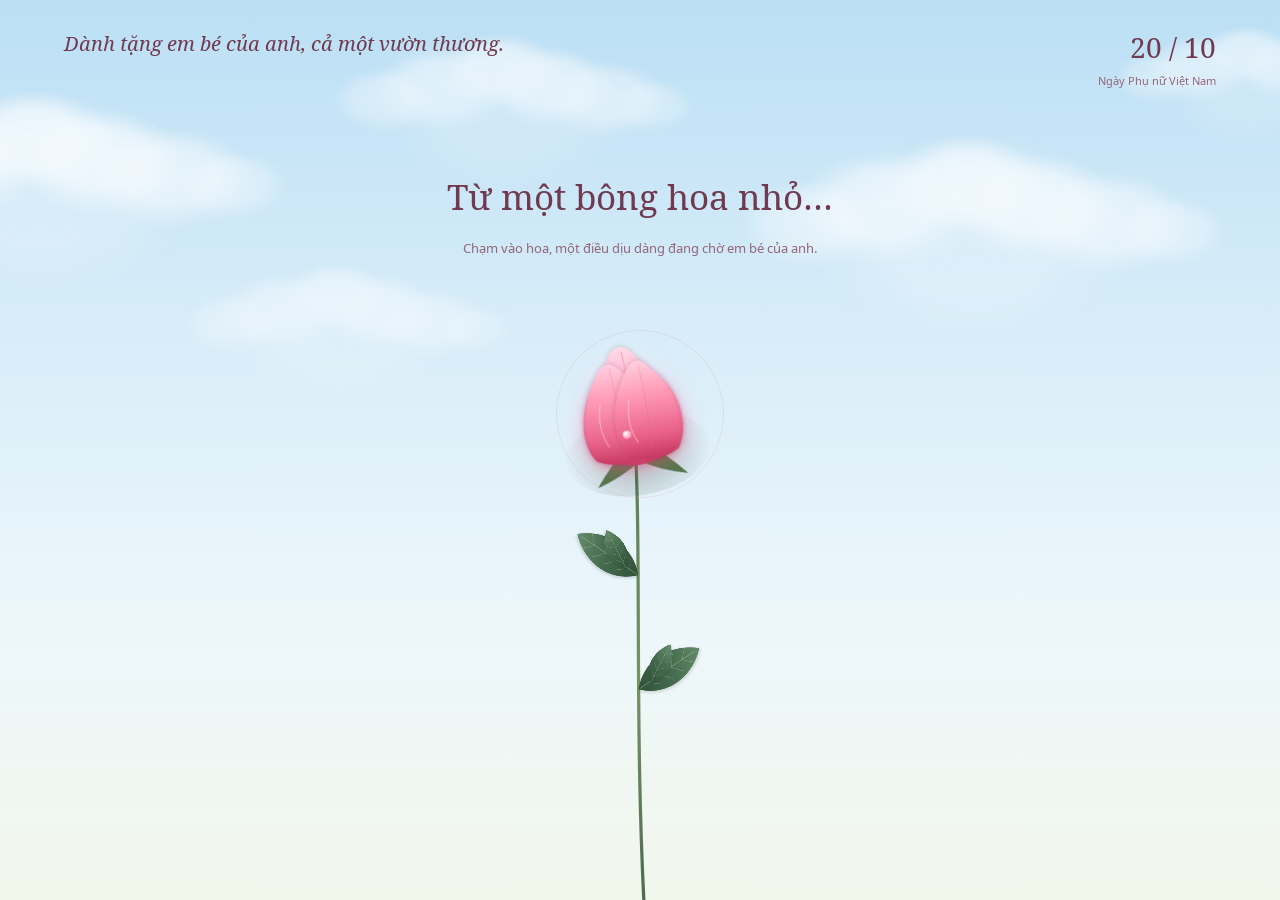
<file: garden.html>
<!DOCTYPE html>
<html lang="vi">
<head>
  <meta charset="UTF-8">
  <meta name="viewport" content="width=device-width, initial-scale=1.0">
  <meta name="theme-color" content="#bbdff5">
  <meta name="description" content="Chạm một bông tulip, đánh thức cả khu vườn và nhận một lời chúc dịu dàng ngày 20/10.">
  <title>Cả một vườn thương · 20/10</title>
  <link rel="preload" href="./assets/fonts/noto-serif-regular.woff2" as="font" type="font/woff2" crossorigin>
  <link rel="preload" href="./assets/fonts/noto-sans-regular.woff2" as="font" type="font/woff2" crossorigin>
  <style>
    @font-face {
      font-family: "Noto Serif";
      src: url("./assets/fonts/noto-serif-regular.woff2") format("woff2");
      font-style: normal; font-weight: 400; font-display: swap;
    }
    @font-face {
      font-family: "Noto Serif";
      src: url("./assets/fonts/noto-serif-italic.woff2") format("woff2");
      font-style: italic; font-weight: 400; font-display: swap;
    }
    @font-face {
      font-family: "Noto Sans";
      src: url("./assets/fonts/noto-sans-regular.woff2") format("woff2");
      font-style: normal; font-weight: 400; font-display: swap;
    }
    :root {
      color-scheme: light;
      --sky: #bbdff5;
      --ink: #703a50;
      --muted: #936779;
      --rose: #c66388;
      --leaf: #6c8b71;
      --paper: #fffdfc;
      --font-letter: "Noto Serif", serif;
      font-family: "Noto Sans", sans-serif;
      color: var(--ink);
      font-synthesis: none;
    }
    * { box-sizing: border-box; }
    [hidden] { display: none !important; }
    html, body { margin: 0; min-width: 280px; min-height: 100%; }
    body { background: var(--sky); -webkit-tap-highlight-color: transparent; }
    button { font: inherit; color: inherit; cursor: pointer; touch-action: manipulation; }
    button:focus-visible, input:focus-visible, textarea:focus-visible { outline: 2px solid var(--ink); outline-offset: 4px; }
    .garden {
      position: relative; min-height: 560px; height: 100svh; overflow: hidden;
      isolation: isolate;
      background: linear-gradient(180deg, #bbdff5 0%, #d8edf9 37%, #edf7fb 70%, #f2f7ec 100%);
    }
    .garden::after {
      content: ""; position: absolute; inset: 0; z-index: -2; pointer-events: none;
      background: radial-gradient(ellipse at 50% 110%, #d7e8caaa, transparent 58%);
      opacity: 0; transition: opacity 4s;
    }
    .garden.is-growing::after { opacity: 1; }
    .page-header {
      position: absolute; top: max(28px, env(safe-area-inset-top));
      left: clamp(24px, 5vw, 76px); right: clamp(24px, 5vw, 76px);
      display: flex; align-items: start; justify-content: space-between; gap: 24px;
      pointer-events: none;
    }
    .dedication { margin: 0; font: italic 20px/1.6 var(--font-letter); }
    .date { margin: 0; text-align: right; font-size: 11px; line-height: 1.7; color: var(--muted); }
    .date span { display: block; font: 28px/1.4 var(--font-letter); color: var(--ink); margin-bottom: 5px; }
    #flowers { position: absolute; inset: 0; z-index: -1; width: 100%; height: 100%; }
    .flower-button {
      position: absolute; left: 50%; top: 46%; transform: translate(-50%, -50%);
      width: 184px; height: 184px; border: 0; border-radius: 50%; background: transparent;
    }
    .flower-button::after {
      content: ""; position: absolute; inset: 8px; border: 1px solid #d69ab23b; border-radius: 50%;
      transition: transform .5s, border-color .5s;
    }
    .flower-button:hover::after { transform: scale(1.13); border-color: #c6638888; }
    .intro {
      position: absolute; left: 24px; right: 24px; top: 19%; text-align: center;
      transition: opacity .65s, transform .65s; pointer-events: none;
    }
    h1 { margin: 0; font: 400 clamp(25px, 3vw, 35px)/1.5 var(--font-letter); }
    .intro p { margin: 13px 0 0; font-size: 13px; line-height: 1.7; color: var(--muted); }
    .is-growing .intro { opacity: 0; transform: translateY(12px); }
    .progress {
      position: absolute; bottom: 36px; left: 20px; right: 20px; margin: 0;
      text-align: center; font: italic 17px/1.7 var(--font-letter);
      opacity: 0; transition: opacity .6s; pointer-events: none;
      text-shadow: 0 1px 12px #fff, 0 1px 8px #fff;
    }
    .is-growing:not(.is-ready) .progress { opacity: 1; }
    .garden-actions {
      position: absolute; bottom: max(24px, env(safe-area-inset-bottom)); left: 0; right: 0;
      display: flex; justify-content: center; flex-wrap: wrap; gap: 12px; padding: 0 16px;
    }
    .garden-actions button {
      border: 1px solid #dcb9c8; background: #fffdfcf2; border-radius: 30px;
      padding: 12px 20px; font-size: 12px; box-shadow: 0 3px 16px #76364d0c;
    }
    .garden-actions button:hover { background: #fae7ef; }
    dialog {
      width: min(480px, calc(100% - 36px)); max-height: calc(100svh - 36px);
      padding: 0; border: 0; overflow: auto; background: var(--paper); color: var(--ink);
      box-shadow: 0 24px 100px #69394d24, 0 2px 10px #69394d12;
      scrollbar-width: none;
      -ms-overflow-style: none;
    }
    dialog::-webkit-scrollbar { display: none; }
    dialog::backdrop { background: #eaf5fc3d; backdrop-filter: blur(3px); }
    dialog[open] { animation: unfold 1s cubic-bezier(.2,.8,.2,1) both; }
    .letter { position: relative; padding: 38px 42px 28px; text-align: center; }
    .letter::before { content: ""; position: absolute; inset: 10px; border: 1px solid #eed6e1; pointer-events: none; }
    .close-card { position: absolute; top: 15px; right: 16px; width: 34px; height: 34px; border: 0; background: transparent; font-size: 25px; }
    .letter-date { margin: 2px 0 20px; font: 24px/1.4 var(--font-letter); color: var(--rose); }
    .letter-date span { display: inline-block; width: 1px; height: 27px; background: #d9aec1; transform: rotate(24deg); margin: 0 15px -5px; }
    .letter-sprig { display: block; margin: 0 auto 17px; width: 75px; height: 55px; }
    .recipient { font: italic 17px/1.7 var(--font-letter); margin: 0 0 13px; }
    h2 { font: 400 clamp(26px, 5vw, 32px)/1.5 var(--font-letter); margin: 0 0 24px; text-wrap: balance; }
    .message { font-size: 14px; line-height: 1.95; margin: 0 0 15px; text-wrap: pretty; }
    .signature { margin: 24px 0; font: italic 17px/1.8 var(--font-letter); }
    .recipient, h2, .message, .signature { overflow-wrap: anywhere; }
    h2, .message, .signature { white-space: pre-wrap; }
    .letter-actions { display: flex; flex-wrap: wrap; justify-content: center; gap: 12px 20px; }
    .view-garden { position: relative; border: 0; border-bottom: 1px solid #cba1b2; padding: 7px 2px; background: transparent; font-size: 12px; }
    .card-editor { text-align: left; }
    .card-editor h2 { text-align: center; margin-bottom: 20px; font-size: 25px; }
    .card-editor label { display: block; margin: 16px 0 7px; font-size: 13px; }
    .card-editor input, .card-editor textarea {
      display: block; width: 100%; min-width: 0; padding: 10px 12px;
      border: 1px solid #dcb9c8; border-radius: 4px; background: #fff9fb;
      color: var(--ink); font: 16px/1.6 "Noto Sans", sans-serif;
    }
    .card-editor textarea { resize: vertical; }
    .editor-hint, .card-status { color: var(--muted); font-size: 12px; line-height: 1.7; }
    .card-status { margin: 0; }
    .card-status:not(:empty) { margin-top: 16px; }
    .editor-actions { display: flex; align-items: center; flex-wrap: wrap; gap: 20px; margin-top: 20px; }
    .save-card { border: 1px solid var(--ink); border-radius: 24px; padding: 11px 18px; background: var(--ink); color: var(--paper); font-size: 13px; }
    .noscript { position: absolute; top: 30%; left: 20px; right: 20px; text-align: center; line-height: 1.8; }
    @keyframes unfold { from { opacity: 0; transform: translateY(35px) rotate(-2deg) scale(.94); } to { opacity: 1; transform: none; } }
    @media (max-width: 600px) {
      .dedication { font-size: 18px; max-width: 150px; }
      .date { max-width: 130px; font-size: 10px; }
      .date span { font-size: 25px; }
      .letter { padding: 35px 26px 25px; }
      .intro { top: 18%; }
      h1 { font-size: clamp(23px, 5.8vw, 28px); }
    }
    @media (max-height: 600px) and (min-width: 600px) {
      .garden { min-height: 360px; }
      .intro { top: 38%; right: auto; width: 30%; text-align: left; }
      h1 { font-size: 24px; }
      .intro p { margin-top: 6px; }
      .page-header { top: 20px; }
    }
    @media (prefers-reduced-motion: reduce) {
      *, *::before, *::after { animation: none !important; transition: none !important; }
    }
  </style>
</head>
<body>
  <main class="garden" id="garden">
    <header class="page-header">
      <p class="dedication">Dành tặng em bé của anh, cả một vườn thương.</p>
      <p class="date"><span>20 / 10</span>Ngày Phụ nữ Việt Nam</p>
    </header>
    <canvas id="flowers" aria-hidden="true"></canvas>
    <button class="flower-button" id="bloom" type="button" aria-label="Chạm để cả vườn tulip nở" aria-describedby="introHint"></button>
    <div class="intro" id="intro">
      <h1>Từ một bông hoa nhỏ…</h1>
      <p id="introHint">Chạm vào hoa, một điều dịu dàng đang chờ em bé của anh.</p>
    </div>
    <p class="progress" id="status" role="status" aria-live="polite" aria-atomic="true"></p>
    <nav class="garden-actions" id="actions" aria-label="Vườn hoa và thiệp" hidden>
      <button id="readCard" type="button" aria-haspopup="dialog" aria-controls="wishCard">Đọc lại thiệp</button>
      <button id="replay" type="button">Cho hoa nở lại</button>
    </nav>
    <dialog id="wishCard" aria-labelledby="cardTitle">
      <article class="letter">
        <button class="close-card" id="closeCard" type="button" aria-label="Đóng thiệp">×</button>
        <p class="letter-date">20<span aria-hidden="true"></span>10</p>
        <svg class="letter-sprig" viewBox="0 0 90 64" fill="none" aria-hidden="true">
          <path d="M45 59 Q41 40 46 21 M44 49 Q25 47 23 35 Q39 33 44 49 M44 40 Q60 39 65 28 Q51 28 44 40" stroke="#78947a" stroke-width="1.2" fill="#dfe9d9"/>
          <g fill="#ecc1d2" stroke="#c9789a" stroke-width=".6">
            <ellipse cx="39" cy="17" rx="8" ry="12" transform="rotate(-40 39 17)"/>
            <ellipse cx="52" cy="17" rx="8" ry="12" transform="rotate(40 52 17)"/>
            <ellipse cx="45" cy="15" rx="8" ry="12"/>
            <path d="M30 19 Q44 17 45 30 Q33 32 30 19 M60 19 Q46 17 45 30 Q58 32 60 19"/>
          </g>
        </svg>
        <div id="cardReading">
          <p class="recipient">Gửi <span id="cardRecipient">Em bé của anh</span>,</p>
          <h2 id="cardTitle">Chúc em bé một ngày thật hạnh phúc và vui vẻ</h2>
          <div id="cardMessage">
            <p class="message">Nhân ngày 20/10 này anh chúc em bé yêu của anh sẽ trở nên dễ thương nè, xinh đẹp hơn nè, và cũng sẽ có thật nhiều niềm vui trong cuộc sống hơn.</p>
            <p class="message">Cảm ơn em bé vì đã đồng hành cùng anh những lúc anh khó khăn, luôn an ủi động viên anh nhiều hơn, mong rằng sau này dù có ra sao tụi mình vẫn yêu nhau như vậy thậm chí nhiều hơn nữa</p>
            <p class="message">Anh yêu em bé của anh nhìu lắm ó &lt;3</p>
          </div>
          <p class="signature" id="cardSignature">Kí tên Người mà em yêu : Việt Anh</p>
          <div class="letter-actions">
            <button class="view-garden" id="viewGarden" type="button" autofocus>Ngắm vườn hoa</button>
            <button class="view-garden" id="editCard" type="button">Viết lời chúc riêng</button>
          </div>
        </div>
        <form class="card-editor" id="cardEditor" hidden>
          <h2 id="editorTitle">Viết chút yêu thương</h2>
          <label for="recipientInput">Gửi đến</label>
          <input id="recipientInput" name="recipient" maxlength="60" required autocomplete="off">
          <label for="titleInput">Tiêu đề thiệp</label>
          <textarea id="titleInput" name="title" rows="2" maxlength="160" required></textarea>
          <label for="messageInput">Lời chúc 20/10</label>
          <textarea id="messageInput" name="message" rows="7" maxlength="3000" required></textarea>
          <label for="signatureInput">Chữ ký</label>
          <input id="signatureInput" name="signature" maxlength="120" required autocomplete="off">
          <p class="editor-hint">Lời chúc được lưu trên trình duyệt này. Cách một dòng để bắt đầu đoạn mới.</p>
          <div class="editor-actions">
            <button class="save-card" type="submit">Lưu lời chúc</button>
            <button class="view-garden" id="cancelEdit" type="button">Hủy</button>
          </div>
        </form>
        <p class="card-status" id="cardStatus" role="status" aria-live="polite"></p>
      </article>
    </dialog>
    <noscript><p class="noscript">Bật JavaScript để chạm vào hoa và mở thiệp nhé.<br>Chúc em bé của anh ngày 20/10 thật hạnh phúc và vui vẻ!</p></noscript>
  </main>
  <script src="./garden-botany.js"></script>
  <script src="./garden-card.js"></script>
  <script>
    (() => {
      'use strict';
      const garden = document.getElementById('garden');
      const canvas = document.getElementById('flowers');
      const ctx = canvas.getContext('2d');
      const bloomButton = document.getElementById('bloom');
      const card = document.getElementById('wishCard');
      const actions = document.getElementById('actions');
      const status = document.getElementById('status');
      const motion = matchMedia('(prefers-reduced-motion: reduce)');
      const TAU = Math.PI * 2;
      const clamp = n => Math.max(0, Math.min(1, n));
      const ease = n => 1 - Math.pow(1 - clamp(n), 3);
      let seed = 2010;
      const random = () => { seed = seed * 16807 % 2147483647; return (seed - 1) / 2147483646; };
      const { createTulipSprite, createTulipBudSprite, drawBotanicalLeaf } = window.GardenBotany;
      const paletteKeys = ['sweetBlush', 'pastelPink', 'creamPeach', 'pearlVintage', 'berryRomance', 'paleGreen', 'skyBlue', 'pearlWhite'];
      // Bake the soft focus and bloom into the sprites once, keeping the live scene light.
      function softenPetals(source, logicalSize, radius) {
        const image = document.createElement('canvas');
        image.width = source.width; image.height = source.height;
        const c = image.getContext('2d');
        const pixelRatio = source.width / logicalSize;
        c.globalAlpha = .3;
        c.filter = `blur(${radius * .13 * pixelRatio}px) brightness(1.35)`;
        c.drawImage(source, 0, 0);
        c.globalAlpha = 1;
        c.filter = `blur(${radius * .009 * pixelRatio}px) brightness(1.06)`;
        c.drawImage(source, 0, 0);
        return image;
      }
      // Cache the layered tulips at the sizes used in this scene.
      // Fully open flowers need only one draw instead of repainting every petal each frame.
      function prepareTulip(config) {
        const tulip = createTulipSprite(config);
        tulip.whorlCanvases = tulip.whorlCanvases.map(layer => softenPetals(layer, tulip.logicalSize, tulip.radius));
        const openCanvas = document.createElement('canvas');
        openCanvas.width = tulip.baseCanvas.width;
        openCanvas.height = tulip.baseCanvas.height;
        const c = openCanvas.getContext('2d');
        c.drawImage(tulip.baseCanvas, 0, 0);
        tulip.whorlCanvases.forEach(layer => c.drawImage(layer, 0, 0));
        return { ...tulip, openCanvas };
      }
      const sprites = paletteKeys.flatMap((paletteKey, i) => ['garden', 'classic', 'peony'].map((variety, j) => prepareTulip({
        radius: 46, paletteKey, variety, seed: 2010 + i * 107 + j * 41,
        tiltX: (j - 1) * .65, tiltY: -.2 + (i % 5) * .08, hasDewdrop: j === 0
      })));
      const heroSprite = prepareTulip({ radius: 86, paletteKey: 'sweetBlush', variety: 'garden', tiltX: -.22, tiltY: -.3, seed: 2010, hasDewdrop: true });
      const budSprites = paletteKeys.map(paletteKey => {
        const bud = createTulipBudSprite({ paletteKey });
        return { ...bud, canvas: softenPetals(bud.canvas, bud.logicalSize, bud.radius) };
      });
      const leafCanvas = document.createElement('canvas');
      leafCanvas.width = 300; leafCanvas.height = 200;
      const leafContext = leafCanvas.getContext('2d');
      leafContext.scale(2, 2);
      drawBotanicalLeaf(leafContext, 20, 50, 0, 100, 31);
      // Soft cloud puffs are painted once, then drift behind the flowers.
      const cloudCanvas = document.createElement('canvas');
      cloudCanvas.width = 720; cloudCanvas.height = 360;
      const cloudContext = cloudCanvas.getContext('2d');
      const cloudPuffs = [
        [125, 164, 92, .52], [225, 143, 119, .67], [333, 112, 104, .81],
        [420, 141, 111, .75], [519, 163, 108, .61], [600, 174, 75, .43],
        [340, 183, 219, .3]
      ];
      cloudPuffs.forEach(([x, y, radius, opacity]) => {
        cloudContext.save(); cloudContext.translate(x, y); cloudContext.scale(1, .64);
        const puff = cloudContext.createRadialGradient(0, -radius * .12, radius * .16, 0, 0, radius);
        puff.addColorStop(0, `rgba(255,255,255,${opacity})`);
        puff.addColorStop(.48, `rgba(255,255,255,${opacity * .87})`);
        puff.addColorStop(.8, `rgba(255,255,255,${opacity * .3})`);
        puff.addColorStop(1, 'rgba(255,255,255,0)');
        cloudContext.fillStyle = puff; cloudContext.beginPath(); cloudContext.arc(0, 0, radius, 0, TAU); cloudContext.fill();
        cloudContext.restore();
      });
      const clouds = [
        { x: .04, y: .17, size: .42, opacity: .82, speed: 2.7 },
        { x: .4, y: .09, size: .32, opacity: .67, speed: 3.8 },
        { x: .77, y: .22, size: .43, opacity: .78, speed: 2.2 },
        { x: .27, y: .34, size: .29, opacity: .52, speed: 4.1 },
        { x: .98, y: .07, size: .25, opacity: .59, speed: 3.1 }
      ];
      const whorlDelays = [0, .12, .24, .34];
      const closedScales = [.44, .36, .28, .38];
      const twistAngles = [0, 0, 0, 0];
      const flowers = [];
      // Distant flowers are smaller and paler; foreground flowers grow taller and fuller.
      for (let row = 0; row < 5; row++) {
        const count = 24 + row * 2;
        for (let i = 0; i < count; i++) {
          const x = (i + random()) / count;
          flowers.push({
            x, y: .49 + row * .092 + (random() - .5) * .22, depth: row,
            radius: 17 + row * 5 + random() * 15,
            stem: .18 + random() * .22,
            bend: (random() - .5) * 65,
            phase: random() * TAU, rotation: (random() - .5) * .9,
            sprite: Math.floor(random() * sprites.length),
            delay: .3 + Math.abs(x - .5) * 4.2 + row * .36 + random() * .9,
            alpha: .6 + row * .1, tilt: .8 + random() * .2,
            offsetX: 0, offsetY: 0, hover: 0
          });
        }
      }
      // Keep some flowers as closed buds, scattered through all five depth layers.
      for (let i = 0; i < 20; i++) {
        const row = Math.floor(i / 4);
        flowers.push({
          x: (i % 4 + .25 + random() * .5) / 4,
          y: .45 + row * .087 + (random() - .5) * .065,
          depth: row, radius: 13 + row * 2.5 + random() * 4,
          stem: .2 + random() * .15, bend: (random() - .5) * 45,
          phase: random() * TAU, rotation: (random() - .5) * .5,
          bud: true, sprite: i * 3 % budSprites.length,
          delay: .6 + random() * 2.4 + row * .4,
          alpha: .75 + row * .06, tilt: 1,
          offsetX: 0, offsetY: 0, hover: 0
        });
      }
      flowers.sort((a, b) => a.depth - b.depth);
      const petals = Array.from({ length: 18 }, () => ({ x: random(), y: random(), phase: random() * TAU, size: 3 + random() * 4, speed: 9 + random() * 12 }));
      const hero = { x: .5, y: .46, radius: 76, stem: .25, bend: 5, phase: 0, rotation: -.15, tilt: .95, offsetX: 0, offsetY: 0, hover: 0 };
      const pointer = { x: -1000, y: -1000 };
      let width = 0, height = 0, scale = 1, frame = 0, lastFrame = 0;
      let sceneTime = 0;
      let state = 'idle', started = 0, pausedAt = 0;

      function leaf(x, y, direction, size, flutter) {
        ctx.save(); ctx.translate(x, y); ctx.scale(direction, 1); ctx.rotate(-.58 + flutter);
        ctx.drawImage(leafCanvas, -size * .2, -size * .5, size * 1.5, size);
        ctx.restore();
      }

      function drawFlower(f, growth, time, smoothing, isHero = false) {
        if (growth <= 0) return;
        const p = ease(growth);
        const x = f.x * width;
        const targetY = f.y * height;
        const root = Math.max(height * 1.04, targetY + f.stem * height);
        const y = root - (root - targetY) * p;
        // A traveling breeze bends taller stems more, with a small individual flutter.
        const wind = motion.matches ? 0 : Math.sin(time * .00125 + f.x * 4.5) * .72 + Math.sin(time * .002 + f.phase) * .28;
        const lean = wind * (isHero ? .06 : .048);
        const sway = Math.sin(lean) * (root - y) * p;
        const r = f.radius * scale;
        const dx = x - pointer.x, dy = y - pointer.y;
        const distance = Math.hypot(dx, dy);
        const proximity = !motion.matches && !card.open ? clamp(1 - distance / (r * 2.3)) : 0;
        f.offsetX += ((dx / (distance || 1)) * proximity * r * .13 - f.offsetX) * smoothing;
        f.offsetY += ((dy / (distance || 1)) * proximity * r * .08 - f.offsetY) * smoothing;
        f.hover += (proximity - f.hover) * smoothing;
        const headX = x + sway + f.offsetX;
        const headY = y + (1 - Math.cos(lean)) * (root - y) + f.offsetY;
        const baseX = x + f.bend * scale;
        const controlX1 = x - f.bend * scale + sway * .15;
        const controlY1 = root - (root - headY) * .4;
        const controlX2 = headX + 8 * scale + sway * .12;
        const controlY2 = headY + (root - headY) * .22;
        ctx.save(); ctx.globalAlpha = isHero ? 1 : Math.min(1, f.alpha) * clamp(growth * 3);
        const stemColor = ctx.createLinearGradient(baseX - 2, root, headX + 2, headY);
        stemColor.addColorStop(0, '#46664c'); stemColor.addColorStop(.5, '#789265'); stemColor.addColorStop(1, '#587b53');
        ctx.strokeStyle = stemColor;
        ctx.lineWidth = isHero ? 2.8 * scale : Math.max(1, r * .05);
        ctx.lineCap = 'round';
        ctx.beginPath(); ctx.moveTo(baseX, root);
        ctx.bezierCurveTo(controlX1, controlY1, controlX2, controlY2, headX, headY);
        ctx.stroke();
        if (growth > .15) {
          // Attach each leaf to the actual curved stem so the whole plant moves together.
          (isHero ? [.42, .64] : [.38, .64]).forEach((t, i) => {
            const u = 1 - t;
            const lx = u ** 3 * baseX + 3 * u * u * t * controlX1 + 3 * u * t * t * controlX2 + t ** 3 * headX;
            const ly = u ** 3 * root + 3 * u * u * t * controlY1 + 3 * u * t * t * controlY2 + t ** 3 * headY;
            const length = r * (isHero ? .85 : .95) * p;
            leaf(lx, ly, i ? -1 : 1, length, wind * .085);
            if (isHero) leaf(lx + (i ? -10 : 10) * scale, ly - 5 * scale, i ? -1 : 1, length * .6, -.5 + wind * .09);
          });
        }
        ctx.translate(headX, headY);
        ctx.rotate(f.rotation + wind * .095 + f.offsetX * .003);
        const breath = motion.matches ? 1 : 1 + Math.sin(time * .0014 + f.phase) * .008;
        ctx.scale(breath * (1 + f.hover * .04), f.tilt * breath * (1 + f.hover * .04));
        if (f.bud) {
          const bud = budSprites[f.sprite];
          const size = bud.logicalSize * r / bud.radius;
          ctx.scale(.4 + p * .6, .4 + p * .6);
          ctx.drawImage(bud.canvas, -size / 2, -size / 2, size, size);
          ctx.restore();
          return;
        }
        const rose = isHero ? heroSprite : sprites[f.sprite];
        const size = rose.logicalSize * r / rose.radius;
        if (growth >= 1) {
          ctx.drawImage(rose.openCanvas, -size / 2, -size / 2, size, size);
        } else {
          ctx.save(); ctx.scale(.5 + p * .5, .5 + p * .5);
          ctx.drawImage(rose.baseCanvas, -size / 2, -size / 2, size, size); ctx.restore();
          rose.whorlCanvases.forEach((layer, i) => {
            const open = ease((growth - whorlDelays[i]) / (1 - whorlDelays[i]));
            const unfurl = closedScales[i] + (1 - closedScales[i]) * open;
            ctx.save(); ctx.rotate((1 - open) * twistAngles[i]);
            ctx.scale(unfurl, unfurl * (.78 + open * .22));
            ctx.drawImage(layer, -size / 2, -size / 2, size, size); ctx.restore();
          });
        }
        ctx.restore();
      }

      function drawPetals(elapsed, time) {
        ctx.save();
        petals.forEach(petal => {
          const x = ((petal.x * width + time * .009 + Math.sin(time * .0006 + petal.phase) * 35) % (width + 60)) - 30;
          const y = ((petal.y * height + time * petal.speed * .001) % (height + 60)) - 30;
          ctx.save(); ctx.globalAlpha = Math.min(elapsed / 3, 1) * .55;
          ctx.translate(x, y); ctx.rotate(petal.phase + time * .0007);
          ctx.scale(.55 + Math.abs(Math.sin(time * .001 + petal.phase)) * .45, 1);
          const color = ctx.createLinearGradient(0, -petal.size, 0, petal.size);
          color.addColorStop(0, '#fff3f7'); color.addColorStop(1, '#d887a6'); ctx.fillStyle = color;
          ctx.beginPath(); ctx.moveTo(0, -petal.size);
          ctx.bezierCurveTo(petal.size * 1.3, -petal.size, petal.size * .8, petal.size * .8, 0, petal.size);
          ctx.bezierCurveTo(-petal.size, petal.size * .2, -petal.size * .6, -petal.size * .9, 0, -petal.size);
          ctx.fill(); ctx.restore();
        });
        ctx.restore();
      }

      function drawClouds(time) {
        ctx.save();
        clouds.forEach(cloud => {
          const cloudWidth = Math.max(240, width * cloud.size);
          const travel = width + cloudWidth * 2;
          const x = ((cloud.x * width + time * cloud.speed * .001 + cloudWidth) % travel) - cloudWidth;
          const y = height * cloud.y;
          ctx.globalAlpha = cloud.opacity;
          ctx.drawImage(cloudCanvas, x - cloudWidth * .5, y - cloudWidth * .18, cloudWidth, cloudWidth * cloudCanvas.height / cloudCanvas.width);
        });
        ctx.restore();
      }

      function openCard() {
        if (!card.open) card.showModal();
      }
      function finish() {
        state = 'ready'; garden.classList.add('is-ready'); actions.hidden = false;
        status.textContent = 'Cả vườn hoa đã nở. Một tấm thiệp dành tặng em bé của anh.';
        openCard();
      }
      function draw(time) {
        frame = 0;
        const delta = lastFrame ? Math.min(50, time - lastFrame) : 16.67;
        lastFrame = time;
        if (!motion.matches) sceneTime += delta;
        const smoothing = motion.matches ? 1 : 1 - Math.exp(-delta / 140);
        ctx.clearRect(0, 0, width, height);
        drawClouds(sceneTime);
        const elapsed = state === 'idle' ? 0 : (time - started) / 1000;
        const instant = motion.matches && state !== 'idle';
        if (state !== 'idle') {
          flowers.forEach(f => drawFlower(f, state === 'ready' || instant ? 1 : clamp((elapsed - f.delay) / 1.9), sceneTime, smoothing));
        }
        drawFlower(hero, state === 'idle' ? .72 : state === 'ready' || instant ? 1 : .72 + .28 * clamp(elapsed / 1.8), sceneTime, smoothing, true);
        if (state !== 'idle' && !motion.matches) drawPetals(elapsed, sceneTime);
        if (state === 'growing' && (instant || elapsed >= 6.8)) finish();
        if (!motion.matches && !document.hidden) frame = requestAnimationFrame(draw);
      }
      function render() {
        cancelAnimationFrame(frame);
        if (!document.hidden) frame = requestAnimationFrame(draw);
      }
      garden.addEventListener('pointermove', event => {
        if (event.pointerType !== 'mouse' || motion.matches) return;
        const rect = garden.getBoundingClientRect();
        pointer.x = event.clientX - rect.left; pointer.y = event.clientY - rect.top;
      });
      garden.addEventListener('pointerleave', () => { pointer.x = pointer.y = -1000; });
      function resize() {
        const rect = garden.getBoundingClientRect();
        width = rect.width; height = rect.height;
        scale = Math.min(1.22, Math.max(.68, width / 1100));
        const dpr = Math.min(devicePixelRatio || 1, 2);
        canvas.width = Math.round(width * dpr); canvas.height = Math.round(height * dpr);
        ctx.setTransform(dpr, 0, 0, dpr, 0, 0); render();
      }
      function start() {
        if (state !== 'idle') return;
        state = 'growing'; started = performance.now();
        garden.classList.add('is-growing'); bloomButton.hidden = true;
        document.getElementById('intro').setAttribute('aria-hidden', 'true');
        status.textContent = 'Từ một bông hoa, cả khu vườn đang thức giấc…'; render();
      }
      function closeCard() { card.close(); }
      bloomButton.addEventListener('click', start);
      document.getElementById('readCard').addEventListener('click', openCard);
      document.getElementById('closeCard').addEventListener('click', closeCard);
      document.getElementById('viewGarden').addEventListener('click', closeCard);
      card.addEventListener('close', () => document.getElementById('readCard').focus({ preventScroll: true }));
      document.getElementById('replay').addEventListener('click', () => {
        state = 'idle'; garden.classList.remove('is-growing', 'is-ready');
        actions.hidden = true; bloomButton.hidden = false; status.textContent = '';
        document.getElementById('intro').removeAttribute('aria-hidden');
        bloomButton.focus({ preventScroll: true }); render();
      });
      document.addEventListener('visibilitychange', () => {
        if (document.hidden) { pausedAt = performance.now(); cancelAnimationFrame(frame); frame = 0; lastFrame = 0; }
        else { if (pausedAt && state === 'growing') started += performance.now() - pausedAt; pausedAt = 0; render(); }
      });
      motion.addEventListener('change', render);
      new ResizeObserver(resize).observe(garden);
      resize();
    })();
  </script>
</body>
</html>
</file>
